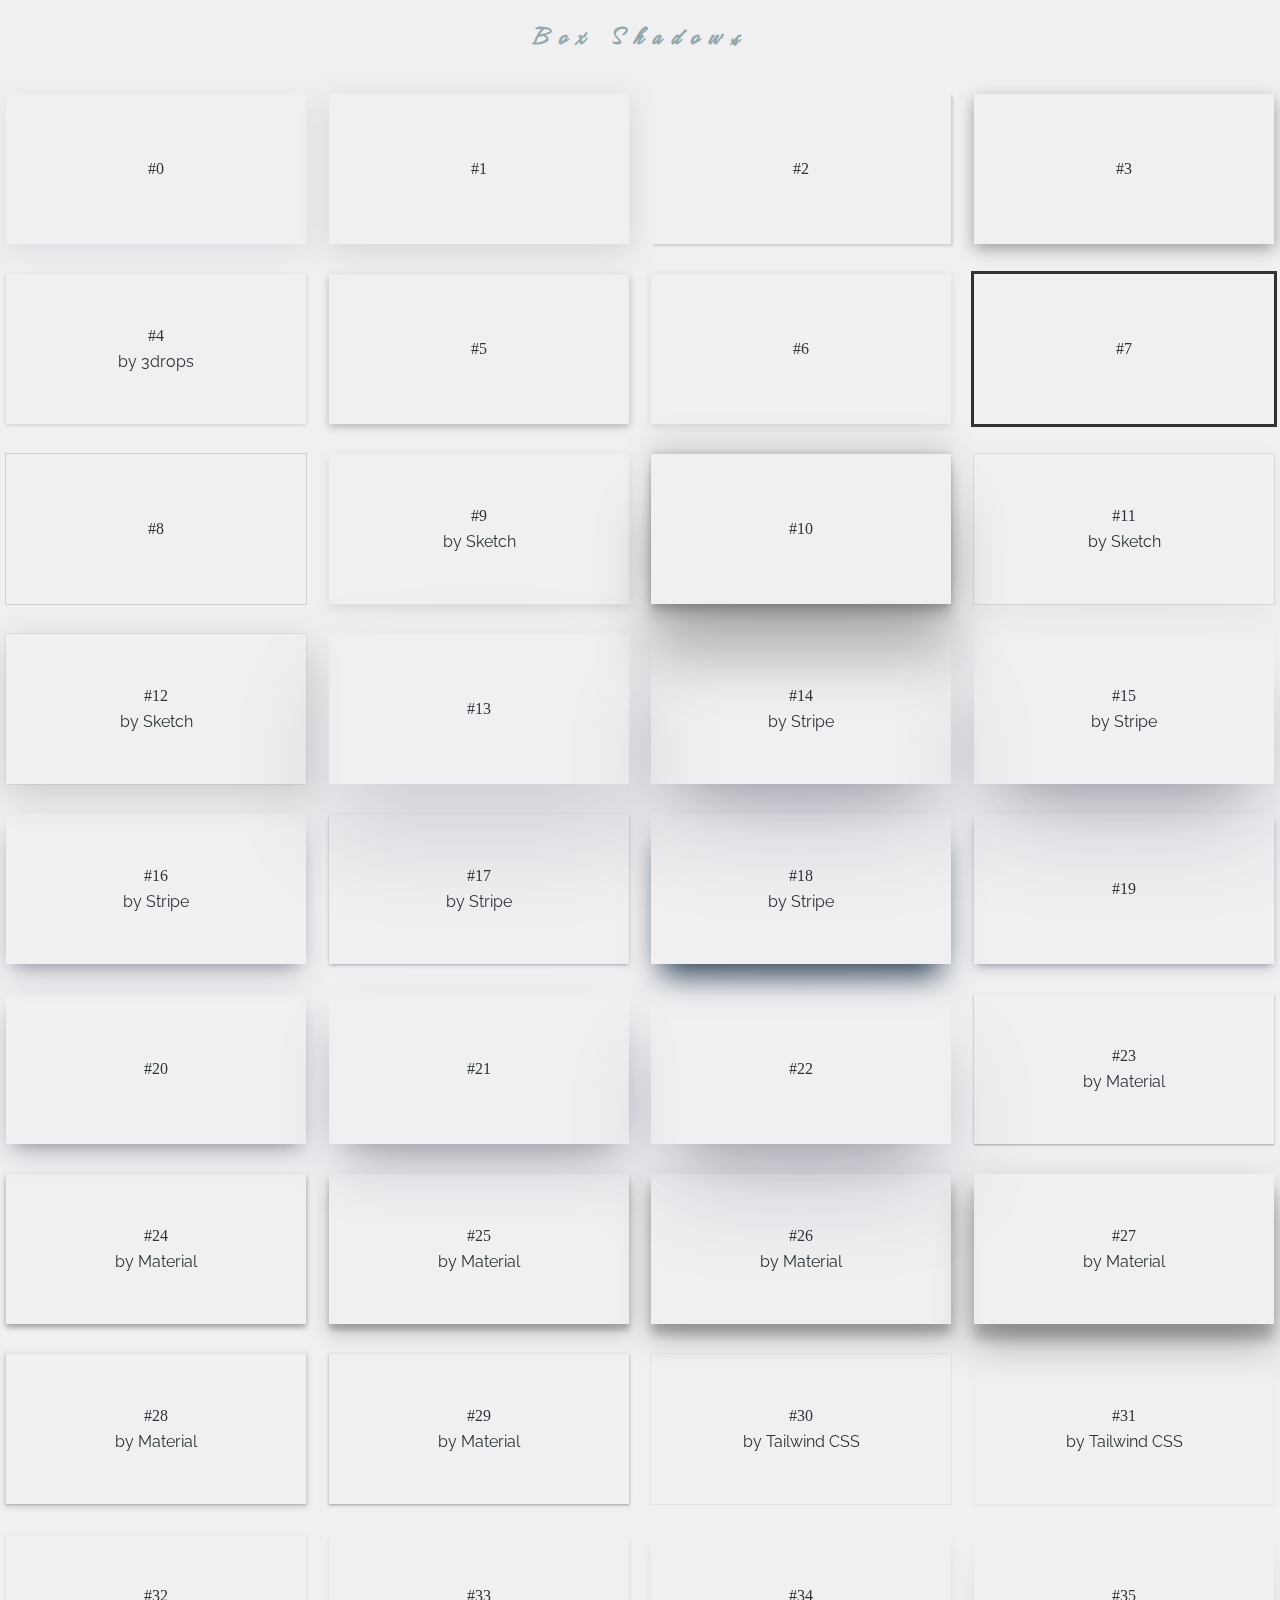
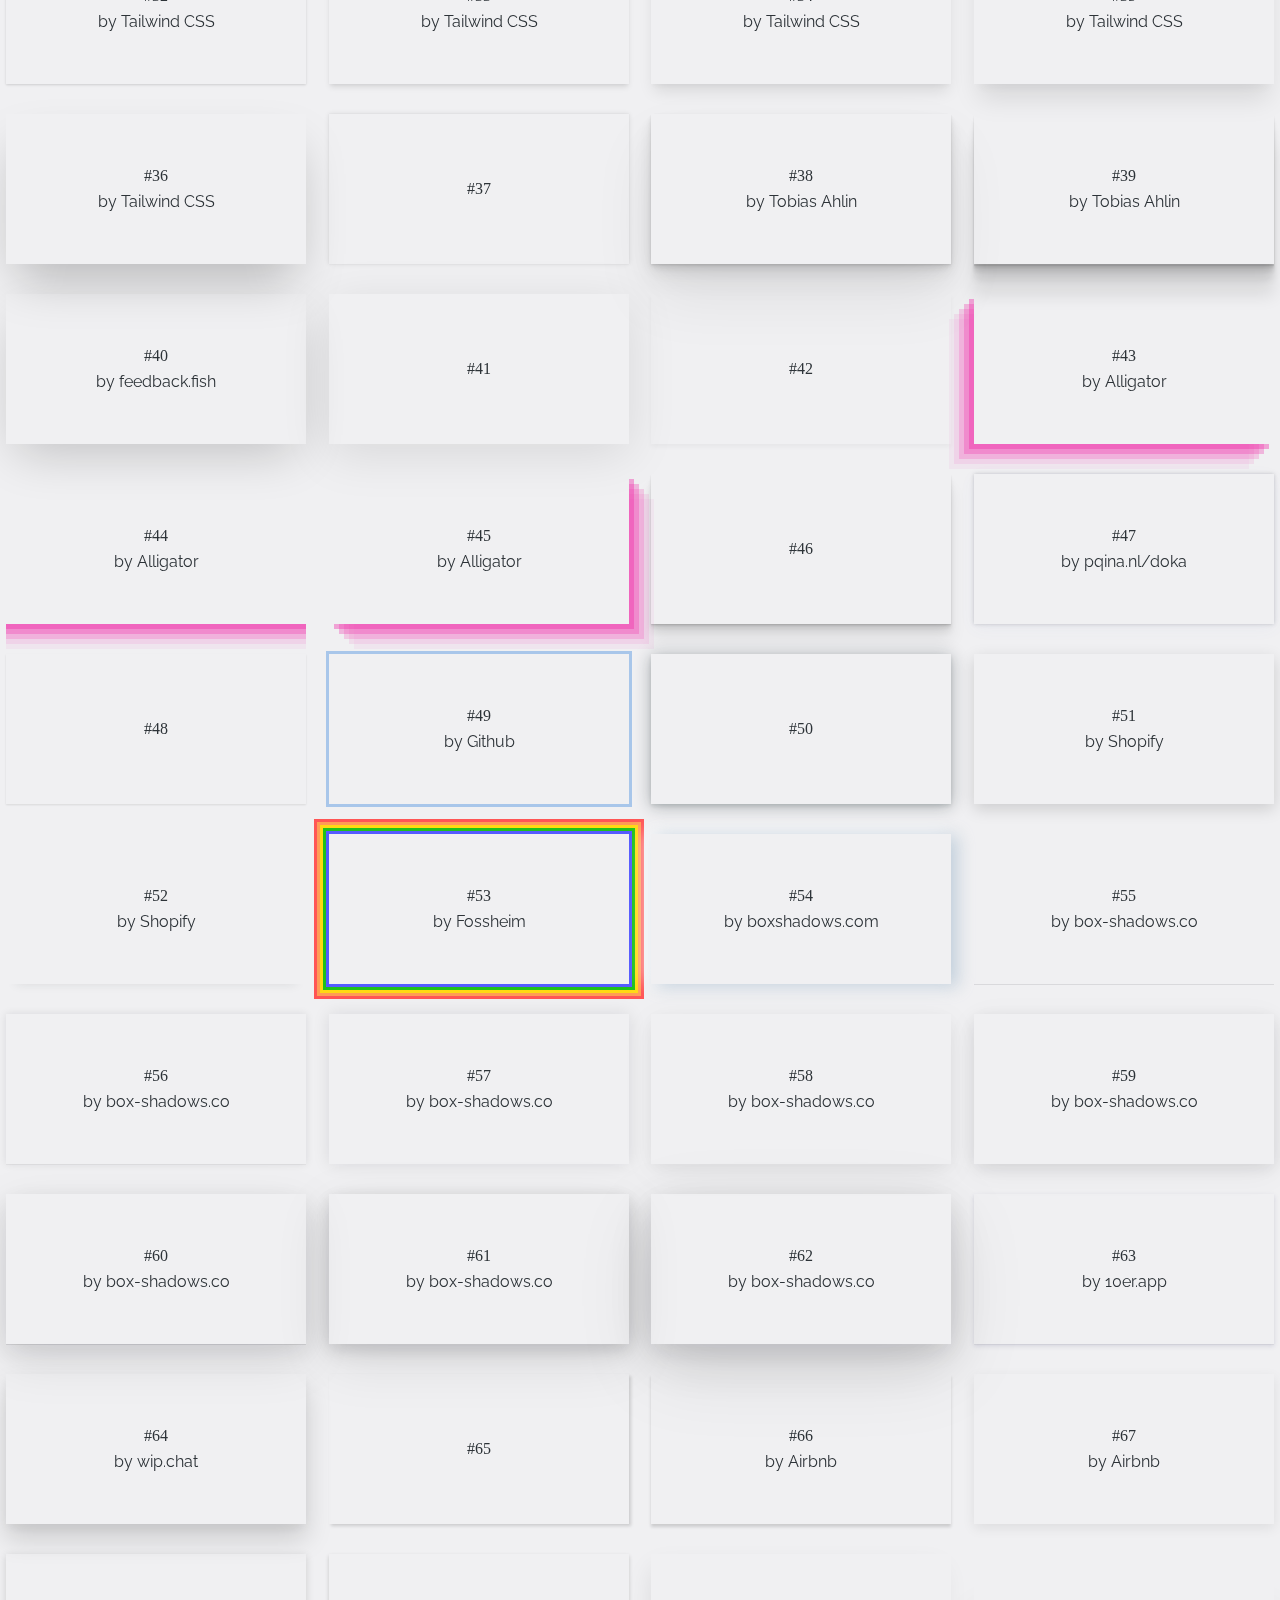
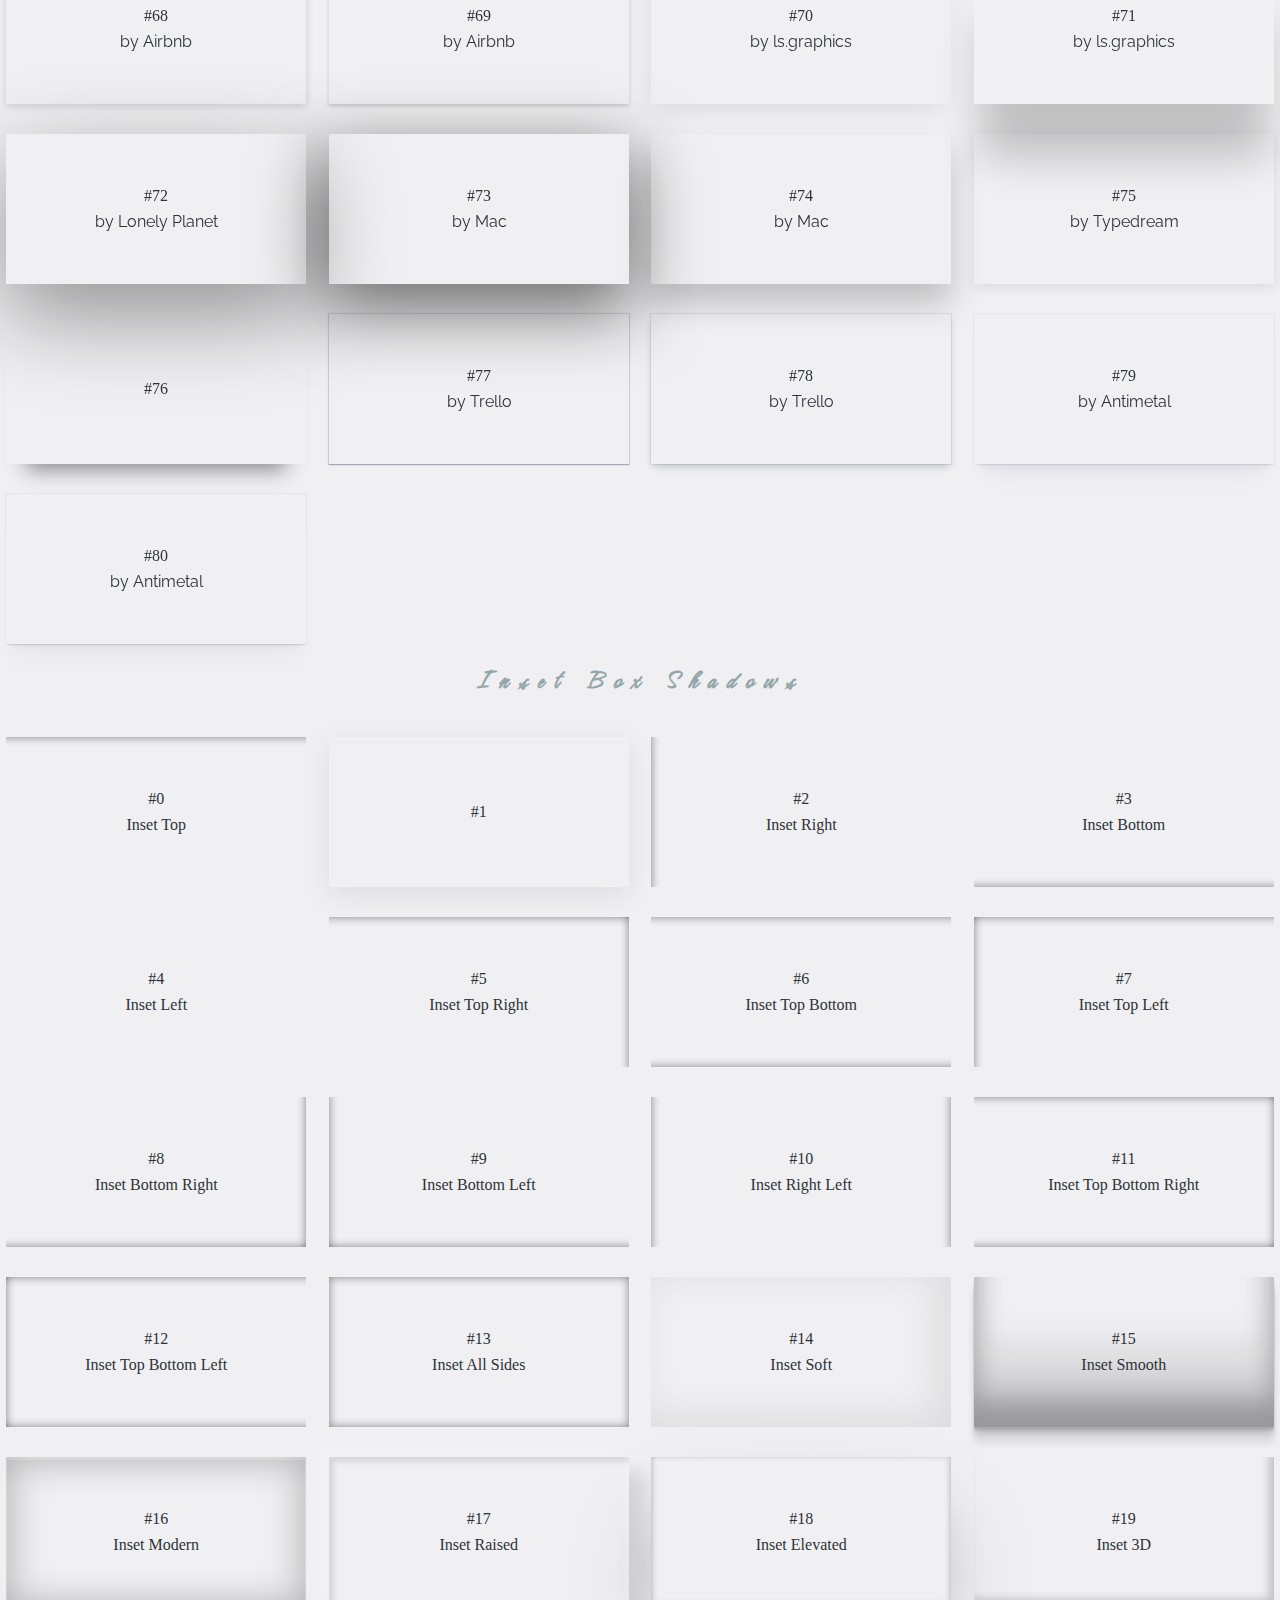
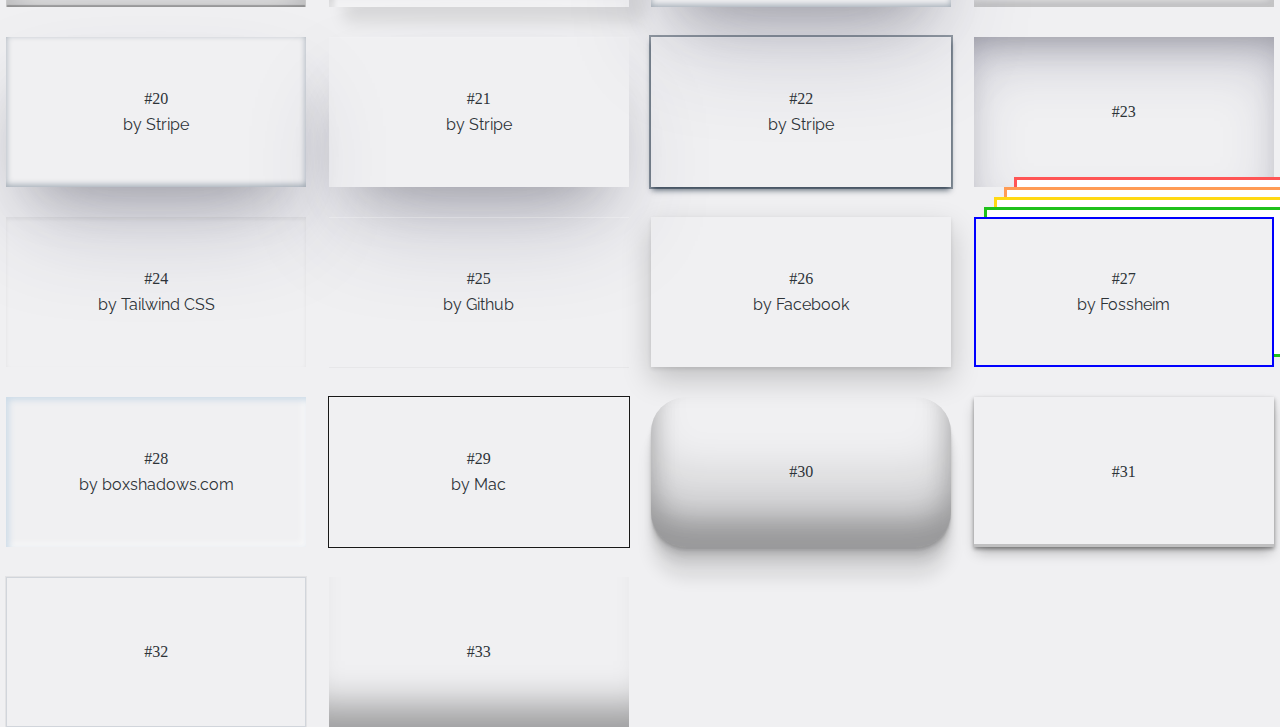
<file: index.html>
<!DOCTYPE html>
<html lang="en">
  <head>
    <meta charset="UTF-8" />
    <meta name="viewport" content="width=device-width, initial-scale=1.0" />
    <link rel="stylesheet" href="css/style.css" />
    <title>BoxShadow</title>
  </head>
  <body>
    <div class="wrapper">
      <div class="content">
        <div class="boxshadow">
          <div  class="boxshadow__container">
            
            <div class="boxshadow__list">
              <h2 class="boxshadow__tittle">Box Shadows</h2>
              <ul id="main-ul" class="boxshadow__items boxshadow"></ul>
              <h2 class="boxshadow__tittle">Inset Box Shadows </h2>
              <ul id="inset-ul" class="boxshadow__items inset"></ul>
            </div>
          </div>
        </div>
      </div>
    </div>

    <script src="js/script.js"></script>
    <script src="js/scriptInset.js"></script>
  </body>
</html>
</file>
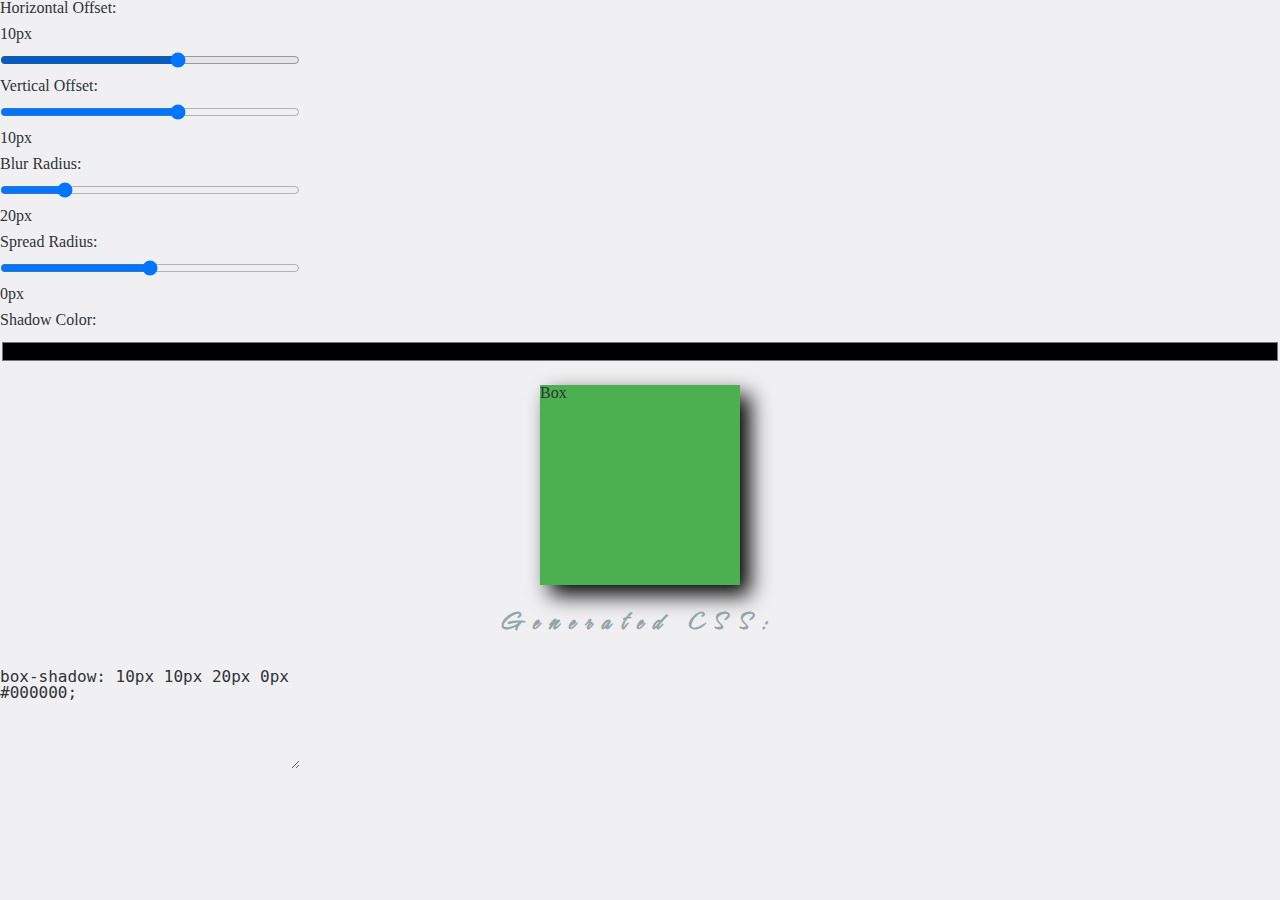
<file: box_shadow_generator.html>
<!DOCTYPE html>
<html lang="en">
  <head>
    <meta charset="UTF-8" />
    <meta name="viewport" content="width=device-width, initial-scale=1.0" />
    <link rel="stylesheet" href="css/style.css" />
    <title>Box Shadow Generator</title>
  </head>
  <body>
    <div class="wrapper">
      <div class="content">
        <div class="container">
          <div class="controls">
            <label for="hOffset">Horizontal Offset:</label>
            <span id="hOffsetValue">10px</span>
            <input type="range" id="hOffset" min="-50" max="50" value="10" />
            

            <label for="vOffset">Vertical Offset:</label>
            <input type="range" id="vOffset" min="-50" max="50" value="10" />
            <span id="vOffsetValue">10px</span>

            <label for="blurRadius">Blur Radius:</label>
            <input type="range" id="blurRadius" min="0" max="100" value="20" />
            <span id="blurRadiusValue">20px</span>

            <label for="spreadRadius">Spread Radius:</label>
            <input
              type="range"
              id="spreadRadius"
              min="-50"
              max="50"
              value="0"
            />
            <span id="spreadRadiusValue">0px</span>

            <label for="shadowColor">Shadow Color:</label>
            <input type="color" id="shadowColor" value="#000000" />
          </div>

          <div class="box" id="box">Box</div>

          <h2>Generated CSS:</h2>
          <textarea id="cssOutput" readonly></textarea>
        </div>
      </div>
    </div>
    <script src="js/scriptgenerator.js"></script>
  </body>
</html>
</file>
<file: css/style.css>
@import url("https://fonts.googleapis.com/css?family=Open+Sans:300,regular,500,600,700,800,300italic,italic,500italic,600italic,700italic,800italic&display=swap");
@import url("https://fonts.googleapis.com/css?family=Raleway:100,200,300,regular,500,600,700,800,900,100italic,200italic,300italic,italic,500italic,600italic,700italic,800italic,900italic&display=swap");
@import url("https://fonts.googleapis.com/css?family=Hurricane:regular&display=swap");
* {
  padding: 0px;
  margin: 0px;
  border: 0px;
}

*,
*::before,
*::after {
  -webkit-box-sizing: border-box;
          box-sizing: border-box;
}

*::before,
*::after {
  display: inline-block;
}

:focus,
:active {
  outline: none;
}

a:focus,
a:active {
  outline: none;
}

html,
body {
  height: 100%;
}

body {
  color: rgb(45, 51, 56);
  line-height: 1;
  font-family: "OpenSans";
  font-size: 16px;
  -ms-text-size-adjust: 100%;
  -moz-text-size-adjust: 100%;
  -webkit-text-size-adjust: 100%;
  -webkit-font-smoothing: antialiased;
  -moz-osx-font-smoothing: grayscale;
}

input,
button,
textarea {
  font-family: "OpenSans";
  font-size: inherit;
  line-height: inherit;
  color: inherit;
  background-color: transparent;
  padding: 0;
}

input,
textarea {
  width: 100%;
}

button,
select,
option {
  cursor: pointer;
}

a {
  display: inline-block;
  color: inherit;
  text-decoration: none;
}

ul li {
  list-style: none;
}

img {
  vertical-align: top;
}

h1,
h2,
h3,
h4,
h5,
h6 {
  font-weight: inherit;
  font-size: inherit;
}

.controls {
  display: -webkit-box;
  display: -ms-flexbox;
  display: flex;
  -webkit-box-orient: vertical;
  -webkit-box-direction: normal;
      -ms-flex-direction: column;
          flex-direction: column;
  gap: 10px;
  margin-bottom: 20px;
}
.controls input[type=range] {
  width: 300px;
}

.box {
  width: 200px;
  height: 200px;
  background-color: #4caf50;
  margin: 20px auto;
  -webkit-transition: -webkit-box-shadow 0.3s ease;
  transition: -webkit-box-shadow 0.3s ease;
  transition: box-shadow 0.3s ease;
  transition: box-shadow 0.3s ease, -webkit-box-shadow 0.3s ease;
}

textarea {
  width: 300px;
  height: 100px;
  margin-top: 10px;
  font-family: monospace;
}

.wrapper {
  min-height: 100%;
  overflow: hidden;
  display: -webkit-box;
  display: -ms-flexbox;
  display: flex;
  -webkit-box-orient: vertical;
  -webkit-box-direction: normal;
      -ms-flex-direction: column;
          flex-direction: column;
  background-color: rgba(218, 218, 222, 0.4);
}

.content {
  -webkit-box-flex: 1;
      -ms-flex: 1 1 auto;
          flex: 1 1 auto;
}

h2 {
  font-family: "Hurricane";
  font-size: 28px;
  font-weight: 900;
  line-height: 1.2;
  letter-spacing: 10px;
  color: rgb(147, 167, 170);
  text-align: center;
  margin: 20px auto;
}/*# sourceMappingURL=style.css.map */
</file>
